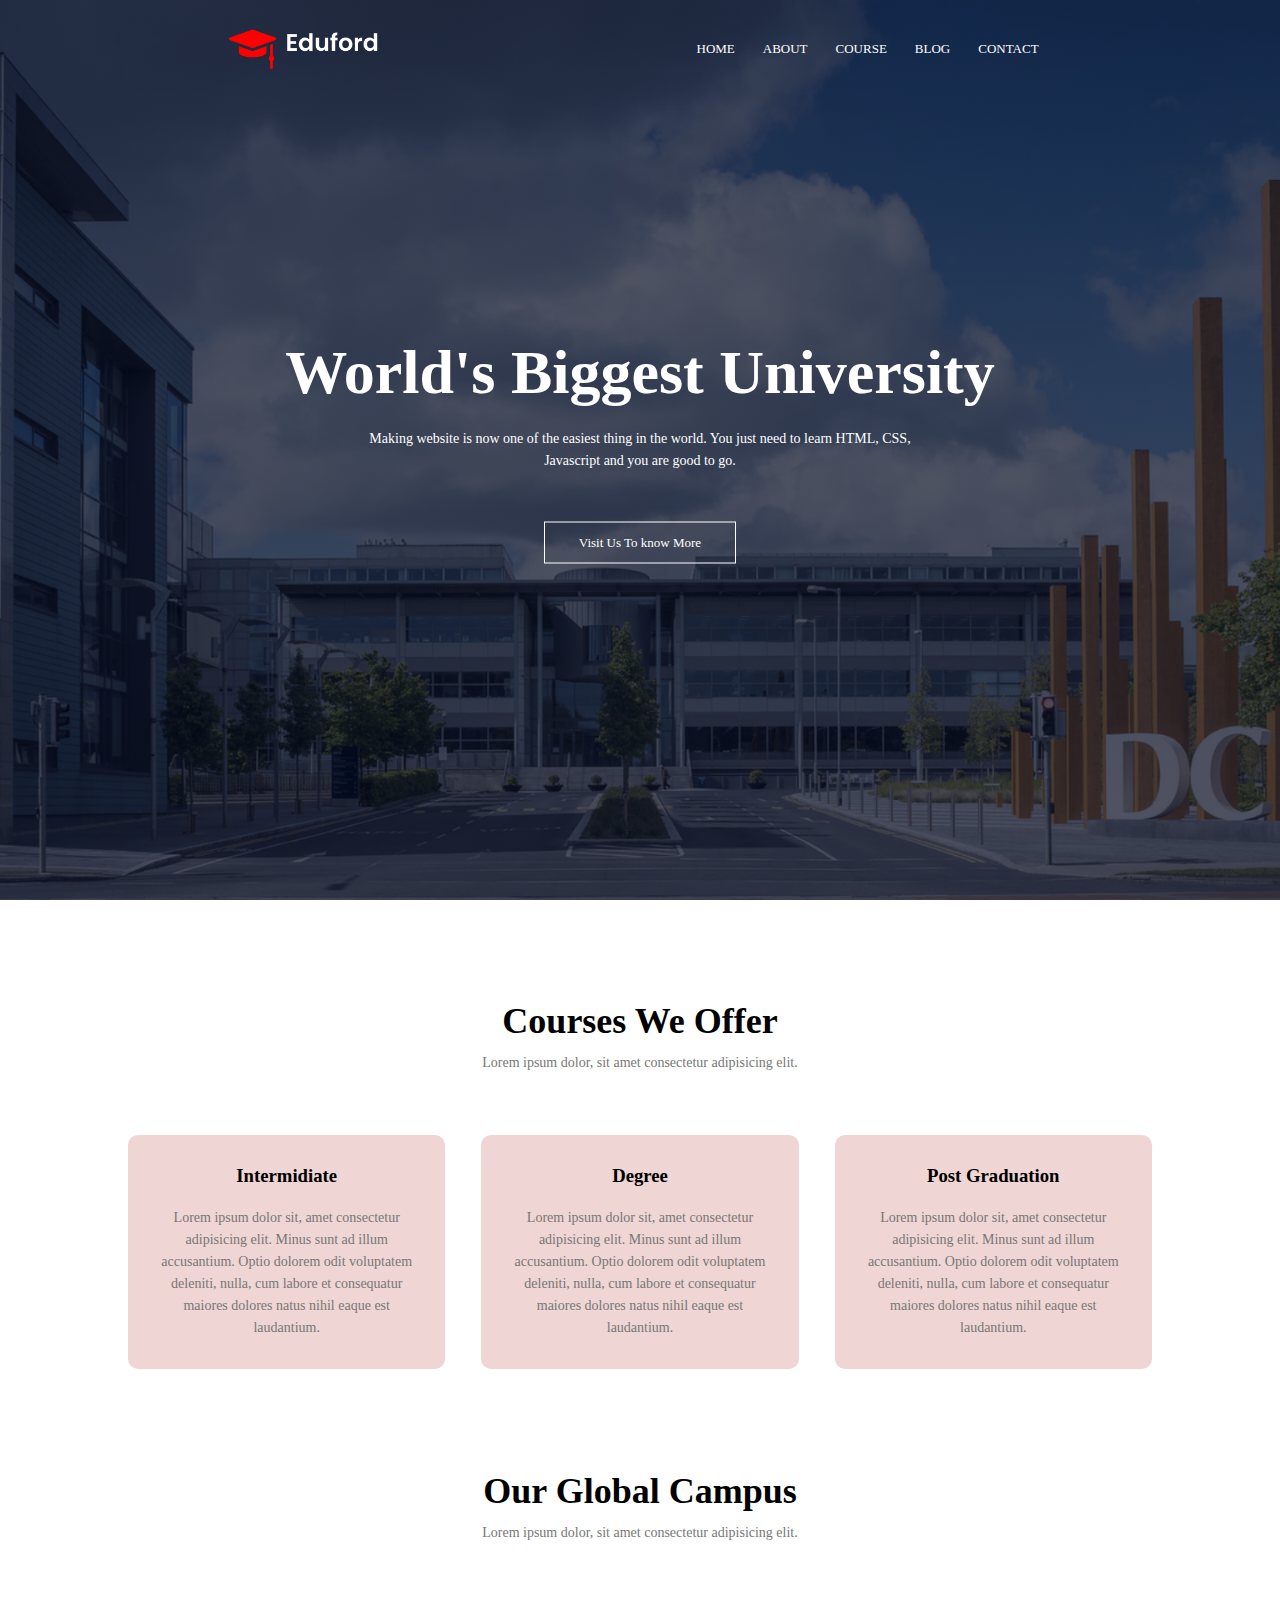
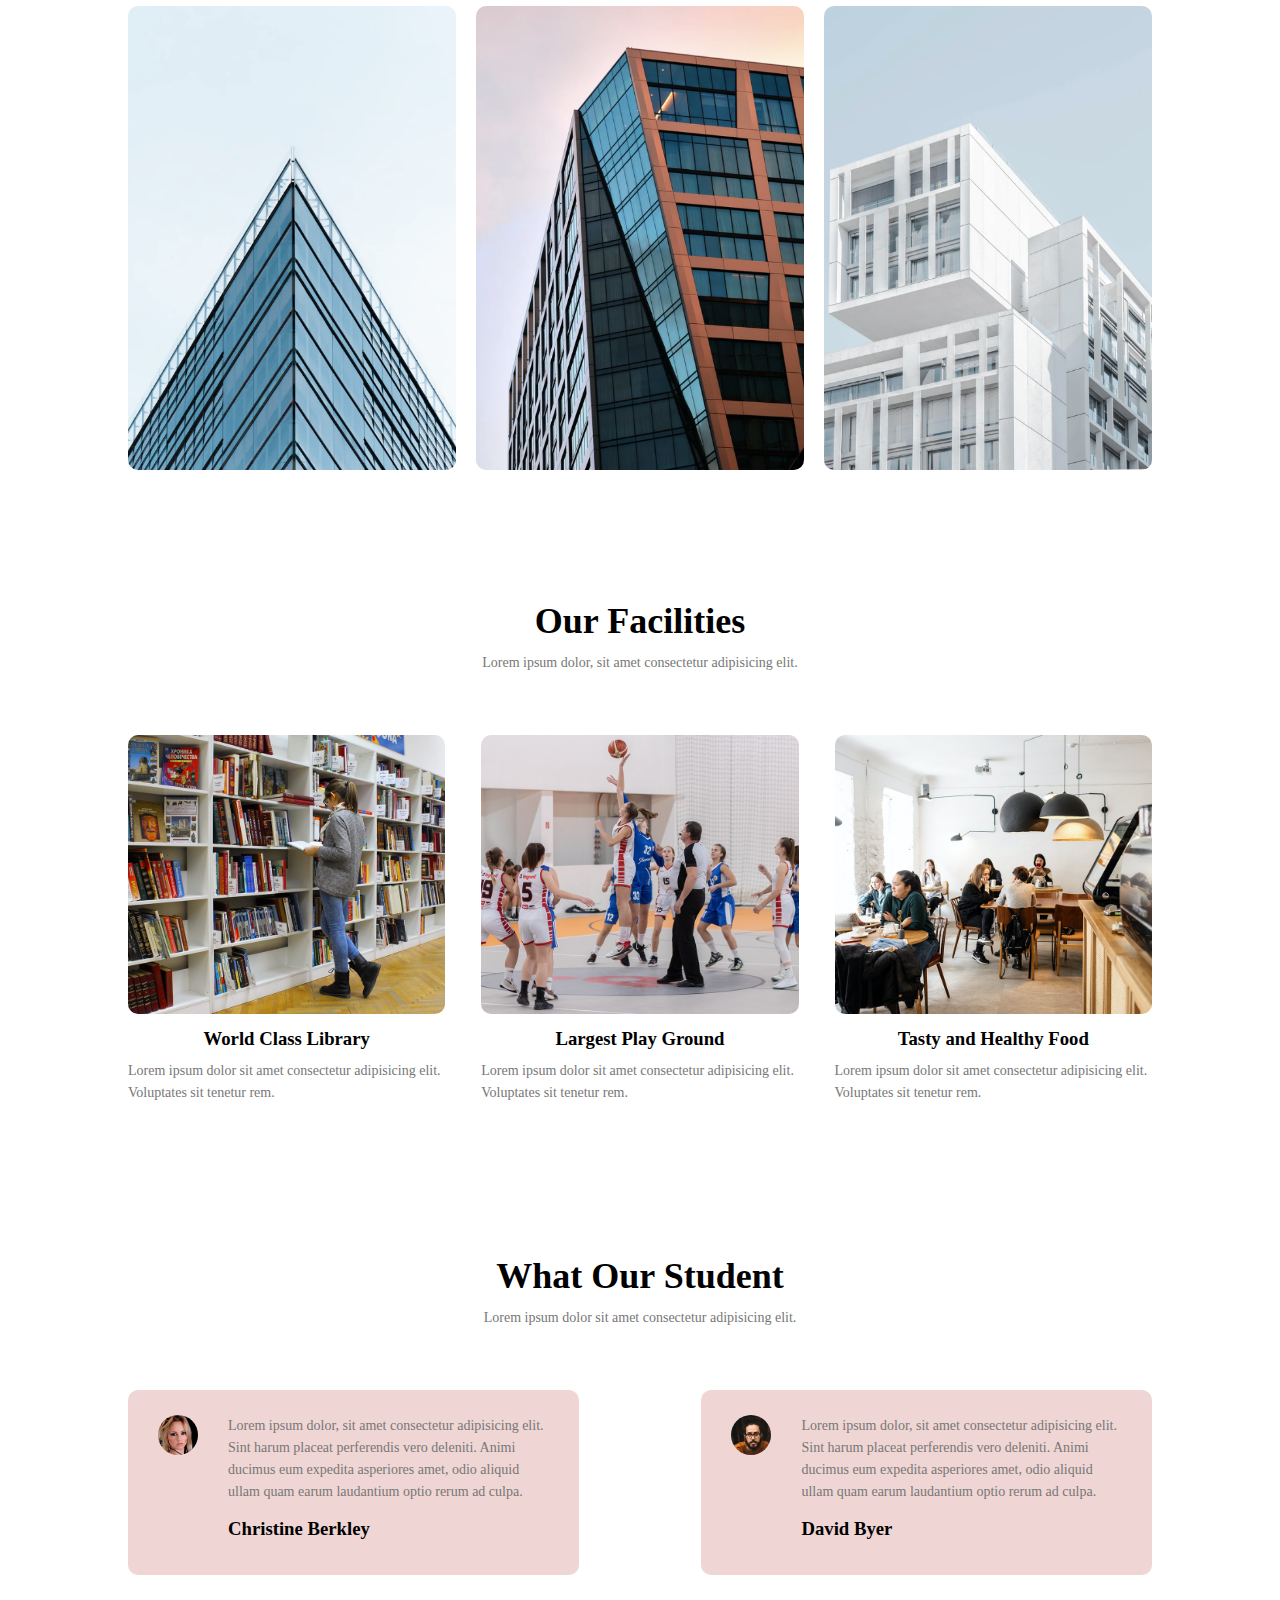
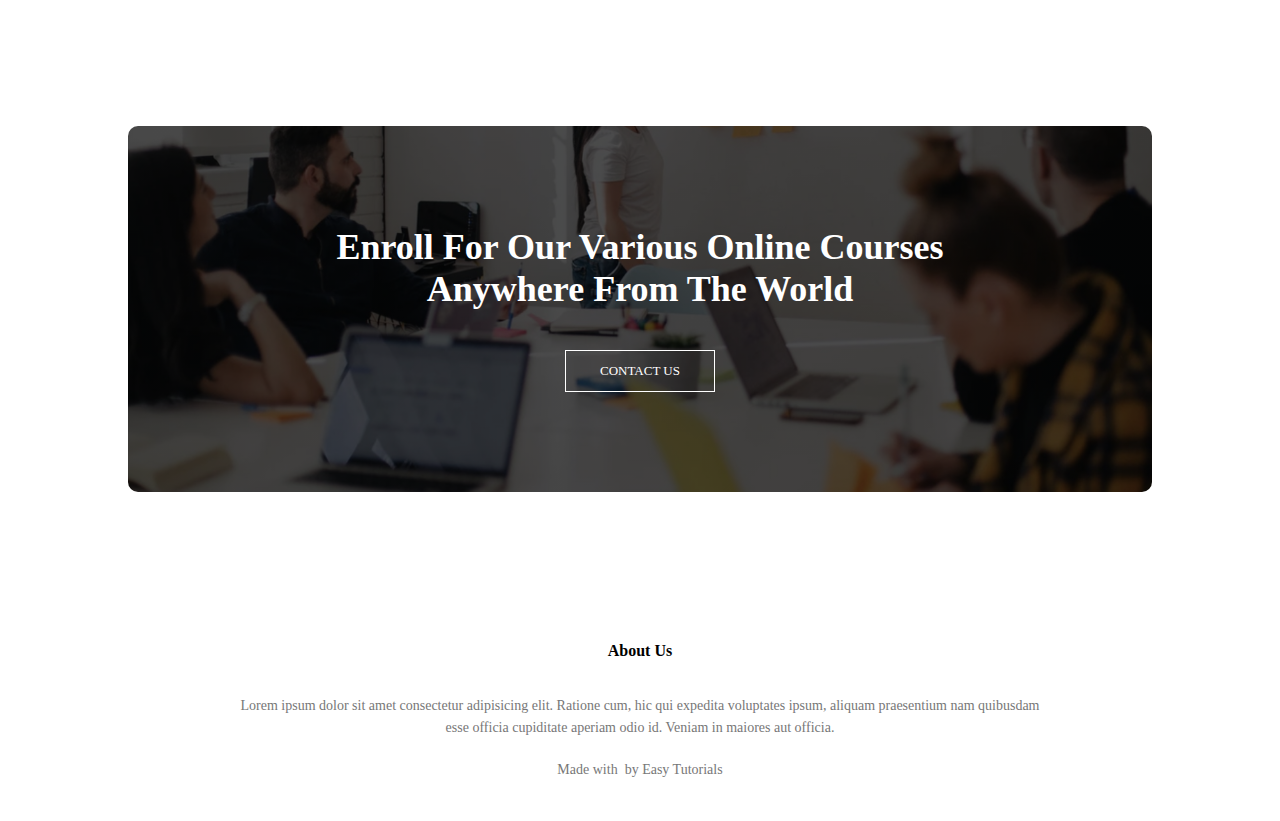
<file: index.html>
<!DOCTYPE html>
<html>
  <head>
    <title>edura</title>
    <meta name="viewport" content="width=device-width, initial-scale=1.0" />
    <link rel="stylesheet" type="text/css" href="./index.css" />
    <link
      rel="stylesheet"
      href="https://cdnjs.cloudflare.com/ajax/libs/font-awesome/6.4.2/css/all.min.css"
      integrity="sha512-z3gLpd7yknf1YoNbCzqRKc4qyor8gaKU1qmn+CShxbuBusANI9QpRohGBreCFkKxLhei6S9CQXFEbbKuqLg0DA=="
      crossorigin="anonymous"
      referrerpolicy="no-referrer"
    />
  </head>
  <body>
    <section class="header">
      <nav>
        <a href="index.html"><img src="./images/logo.png" /></a>
        <div class="nav-links" id="navLinks">
          <i class="fa fa-times" onclick="hideMenu()"></i>
          <ul>
            <li><a href="./index.html">HOME</a></li>
            <li><a href="./about.html">ABOUT</a></li>
            <li><a href="./course.html">COURSE</a></li>
            <li><a href="./blog.html">BLOG</a></li>
            <li><a href="./contact.html">CONTACT</a></li>
          </ul>
          <i class="fa fa-bars" onclick="showMenu()"></i>
        </div>
      </nav>
      <div class="text-box">
        <h1>World's Biggest University</h1>
        <p>
          Making website is now one of the easiest thing in the world. You just
          need to learn HTML, CSS,<br />
          Javascript and you are good to go.
        </p>
        <a href="" class="hero-btn">Visit Us To know More</a>
      </div>
    </section>
    <section class="course">
      <h1>Courses We Offer</h1>
      <p>Lorem ipsum dolor, sit amet consectetur adipisicing elit.</p>
      <div class="row">
        <div class="course-col">
          <h3>Intermidiate</h3>
          <p>
            Lorem ipsum dolor sit, amet consectetur adipisicing elit. Minus sunt
            ad illum accusantium. Optio dolorem odit voluptatem deleniti, nulla,
            cum labore et consequatur maiores dolores natus nihil eaque est
            laudantium.
          </p>
        </div>
        <div class="course-col">
          <h3>Degree</h3>
          <p>
            Lorem ipsum dolor sit, amet consectetur adipisicing elit. Minus sunt
            ad illum accusantium. Optio dolorem odit voluptatem deleniti, nulla,
            cum labore et consequatur maiores dolores natus nihil eaque est
            laudantium.
          </p>
        </div>
        <div class="course-col">
          <h3>Post Graduation</h3>
          <p>
            Lorem ipsum dolor sit, amet consectetur adipisicing elit. Minus sunt
            ad illum accusantium. Optio dolorem odit voluptatem deleniti, nulla,
            cum labore et consequatur maiores dolores natus nihil eaque est
            laudantium.
          </p>
        </div>
      </div>
    </section>
    <section class="campus">
      <h1>Our Global Campus</h1>
      <p>Lorem ipsum dolor, sit amet consectetur adipisicing elit.</p>
      <div class="row">
        <div class="campus-col">
          <img src="./images/london.png" />
          <div class="layer">
            <h3>LONDON</h3>
          </div>
        </div>
        <div class="campus-col">
          <img src="./images/newyork.png" />
          <div class="layer">
            <h3>NEW YORK</h3>
          </div>
        </div>
        <div class="campus-col">
          <img src="./images/washington.png" />
          <div class="layer">
            <h3>WASHINGTON</h3>
          </div>
        </div>
      </div>
    </section>
    <section class="facilities">
      <h1>Our Facilities</h1>
      <p>Lorem ipsum dolor, sit amet consectetur adipisicing elit.</p>
      <div class="row">
        <div class="facilities-col">
          <img src="./images/library.png " />
          <h3>World Class Library</h3>
          <p>
            Lorem ipsum dolor sit amet consectetur adipisicing elit. Voluptates
            sit tenetur rem.
          </p>
        </div>
        <div class="facilities-col">
          <img src="./images/basketball.png " />
          <h3>Largest Play Ground</h3>
          <p>
            Lorem ipsum dolor sit amet consectetur adipisicing elit. Voluptates
            sit tenetur rem.
          </p>
        </div>
        <div class="facilities-col">
          <img src="./images/cafeteria.png " />
          <h3>Tasty and Healthy Food</h3>
          <p>
            Lorem ipsum dolor sit amet consectetur adipisicing elit. Voluptates
            sit tenetur rem.
          </p>
        </div>
      </div>
    </section>
    <section class="testimonials">
      <h1>What Our Student</h1>
      <p>Lorem ipsum dolor sit amet consectetur adipisicing elit.</p>
      <div class="row">
        <div class="testimonial-col">
          <img src="./images/user1.jpg" />
          <div>
            <p>
              Lorem ipsum dolor, sit amet consectetur adipisicing elit. Sint
              harum placeat perferendis vero deleniti. Animi ducimus eum
              expedita asperiores amet, odio aliquid ullam quam earum laudantium
              optio rerum ad culpa.
            </p>
            <h3>Christine Berkley</h3>
            <i class="fa fa-star"></i>
            <i class="fa fa-star"></i>
            <i class="fa fa-star"></i>
            <i class="fa fa-star"></i>
            <i class="fa fa-star-half-o"></i>
          </div>
        </div>
        <div class="testimonial-col">
          <img src="./images/user2.jpg" />
          <div>
            <p>
              Lorem ipsum dolor, sit amet consectetur adipisicing elit. Sint
              harum placeat perferendis vero deleniti. Animi ducimus eum
              expedita asperiores amet, odio aliquid ullam quam earum laudantium
              optio rerum ad culpa.
            </p>
            <h3>David Byer</h3>
            <i class="fa fa-star"></i>
            <i class="fa fa-star"></i>
            <i class="fa fa-star"></i>
            <i class="fa fa-star"></i>
            <i class="fa fa-star-half-o"></i>
          </div>
        </div>
      </div>
    </section>
    <section class="cta">
      <h1>
        Enroll For Our Various Online Courses <br />
        Anywhere From The World
      </h1>
      <a href="" class="hero-btn">CONTACT US</a>
    </section>
    <section class="footer">
      <h4>About Us</h4>
      <p>
        Lorem ipsum dolor sit amet consectetur adipisicing elit. Ratione cum,
        hic qui expedita voluptates ipsum, aliquam praesentium nam quibusdam
        <br />
        esse officia cupiditate aperiam odio id. Veniam in maiores aut officia.
      </p>
      <div class="icons">
        <i class="fa-brands fa-facebook"></i>
        <i class="fa-brands fa-square-twitter"></i>
        <i class="fa-brands fa-square-instagram"></i>
        <i class="fa-brands fa-linkedin"></i>
      </div>
      <p>
        Made with <i class="fa-regular fa-heart"></i> &nbsp;by Easy Tutorials
      </p>
    </section>
    <!-- Toggle menu -->
    <script>
      var navLinks = document.getElementById("navLinks");
      function showMenu() {
        navLinks.style.right = "0";
      }
      function hideMenu() {
        navLinks.style.right = "-200px";
      }
    </script>
  </body>
</html>
</file>
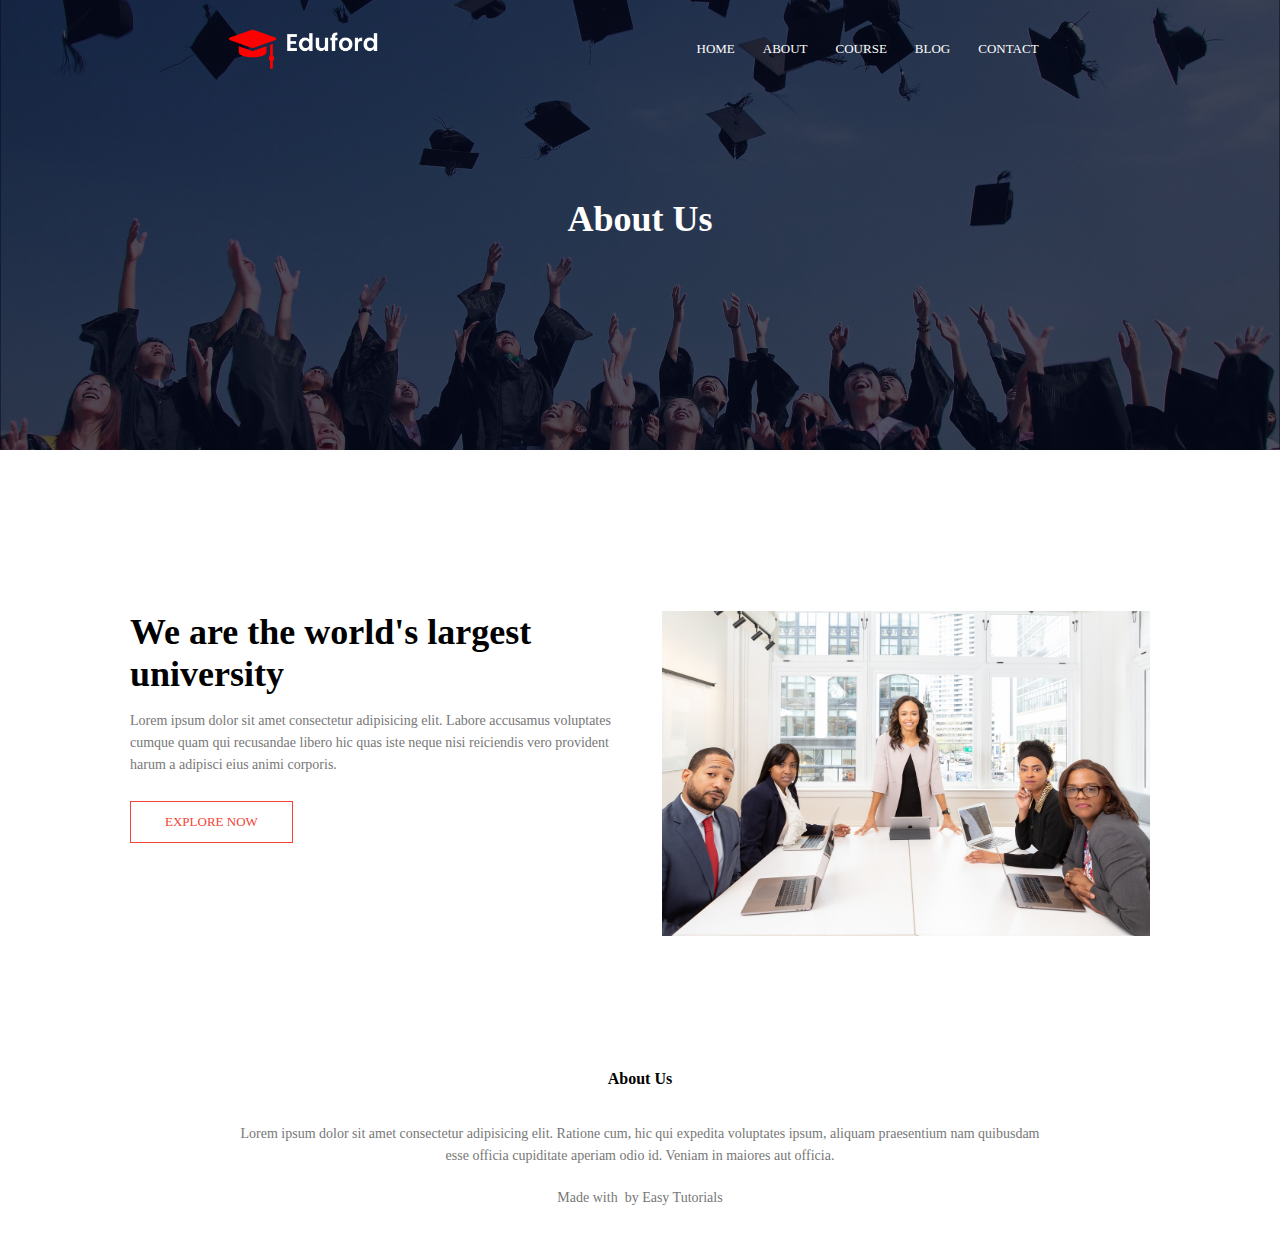
<file: about.html>
<!DOCTYPE html>
<html>
  <head>
    <title>edura</title>
    <meta name="viewport" content="width=device-width, initial-scale=1.0" />
    <link rel="stylesheet" type="text/css" href="./index.css" />
    <link
      rel="stylesheet"
      href="https://cdnjs.cloudflare.com/ajax/libs/font-awesome/6.4.2/css/all.min.css"
      integrity="sha512-z3gLpd7yknf1YoNbCzqRKc4qyor8gaKU1qmn+CShxbuBusANI9QpRohGBreCFkKxLhei6S9CQXFEbbKuqLg0DA=="
      crossorigin="anonymous"
      referrerpolicy="no-referrer"
    />
  </head>
  <body>
    <section class="sub-header">
      <nav>
        <a href="index.html"><img src="./images/logo.png" /></a>
        <div class="nav-links" id="navLinks">
          <i class="fa fa-times" onclick="hideMenu()"></i>
          <ul>
            <li><a href="./index.html">HOME</a></li>
            <li><a href="./about.html">ABOUT</a></li>
            <li><a href="./course.html">COURSE</a></li>
            <li><a href="./blog.html">BLOG</a></li>
            <li><a href="./contact.html">CONTACT</a></li>
          </ul>
        </div>
        <i class="fa fa-bars" onclick="showMenu()"></i>
      </nav>
      <h1>About Us</h1>
    </section>
    <!-- About Us Content -->
    <section class="about-us">
      <div class="row">
        <div class="about-col">
          <h1>We are the world's largest university</h1>
          <p>
            Lorem ipsum dolor sit amet consectetur adipisicing elit. Labore
            accusamus voluptates cumque quam qui recusandae libero hic quas iste
            neque nisi reiciendis vero provident harum a adipisci eius animi
            corporis.
          </p>
          <a href="" class="hero-btn red-btn">EXPLORE NOW</a>
        </div>
        <div class="about-col">
          <img src="./images/about.jpg" alt="" />
        </div>
      </div>
    </section>
    <section class="footer">
      <h4>About Us</h4>
      <p>
        Lorem ipsum dolor sit amet consectetur adipisicing elit. Ratione cum,
        hic qui expedita voluptates ipsum, aliquam praesentium nam quibusdam
        <br />
        esse officia cupiditate aperiam odio id. Veniam in maiores aut officia.
      </p>
      <div class="icons">
        <i class="fa-brands fa-facebook"></i>
        <i class="fa-brands fa-square-twitter"></i>
        <i class="fa-brands fa-square-instagram"></i>
        <i class="fa-brands fa-linkedin"></i>
      </div>
      <p>
        Made with <i class="fa-regular fa-heart"></i> &nbsp;by Easy Tutorials
      </p>
    </section>
    <!-- Toggle menu -->
    <script>
      var navLinks = document.getElementById("navLinks");
      function showMenu() {
        navLinks.style.right = "0";
      }
      function hideMenu() {
        navLinks.style.right = "-200px";
      }
    </script>
  </body>
</html>
</file>
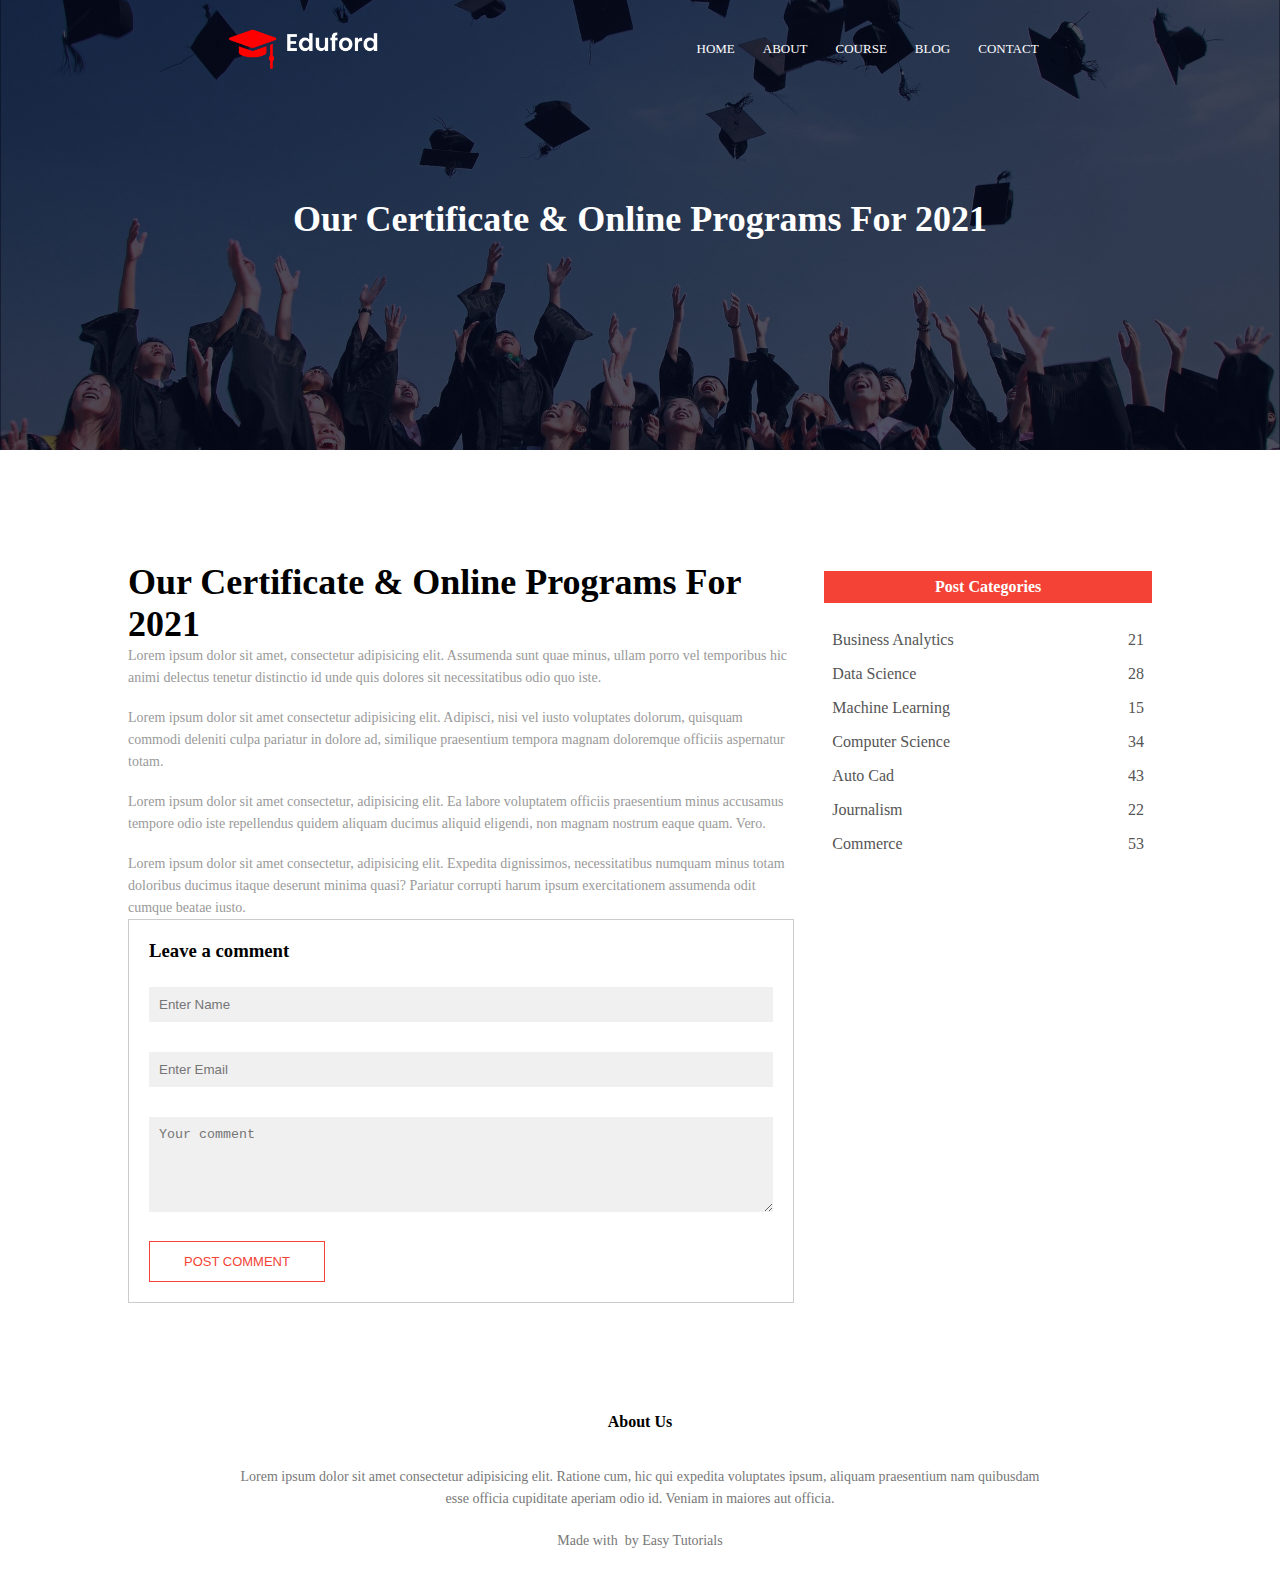
<file: blog.html>
<!DOCTYPE html>
<html>
  <head>
    <title>edura</title>
    <meta name="viewport" content="width=device-width, initial-scale=1.0" />
    <link rel="stylesheet" type="text/css" href="./index.css" />
    <link
      rel="stylesheet"
      href="https://cdnjs.cloudflare.com/ajax/libs/font-awesome/6.4.2/css/all.min.css"
      integrity="sha512-z3gLpd7yknf1YoNbCzqRKc4qyor8gaKU1qmn+CShxbuBusANI9QpRohGBreCFkKxLhei6S9CQXFEbbKuqLg0DA=="
      crossorigin="anonymous"
      referrerpolicy="no-referrer"
    />
  </head>
  <body>
    <section class="sub-header">
      <nav>
        <a href="index.html"><img src="./images/logo.png" /></a>
        <div class="nav-links" id="navLinks">
          <i class="fa fa-times" onclick="hideMenu()"></i>
          <ul>
            <li><a href="./index.html">HOME</a></li>
            <li><a href="./about.html">ABOUT</a></li>
            <li><a href="./course.html">COURSE</a></li>
            <li><a href="./blog.html">BLOG</a></li>
            <li><a href="./contact.html">CONTACT</a></li>
          </ul>
        </div>
        <i class="fa fa-bars" onclick="showMenu()"></i>
      </nav>
      <h1>Our Certificate & Online Programs For 2021</h1>
    </section>
    <section class="blog-content">
      <div class="row">
        <div class="blog-left">
          <a href="./images/certificate.jpg"></a>
          <h1>Our Certificate & Online Programs For 2021</h1>
          <p>
            Lorem ipsum dolor sit amet, consectetur adipisicing elit. Assumenda
            sunt quae minus, ullam porro vel temporibus hic animi delectus
            tenetur distinctio id unde quis dolores sit necessitatibus odio quo
            iste.
          </p>
          <br />
          <p>
            Lorem ipsum dolor sit amet consectetur adipisicing elit. Adipisci,
            nisi vel iusto voluptates dolorum, quisquam commodi deleniti culpa
            pariatur in dolore ad, similique praesentium tempora magnam
            doloremque officiis aspernatur totam.
          </p>
          <br />
          <p>
            Lorem ipsum dolor sit amet consectetur, adipisicing elit. Ea labore
            voluptatem officiis praesentium minus accusamus tempore odio iste
            repellendus quidem aliquam ducimus aliquid eligendi, non magnam
            nostrum eaque quam. Vero.
          </p>
          <br />
          <p>
            Lorem ipsum dolor sit amet consectetur, adipisicing elit. Expedita
            dignissimos, necessitatibus numquam minus totam doloribus ducimus
            itaque deserunt minima quasi? Pariatur corrupti harum ipsum
            exercitationem assumenda odit cumque beatae iusto.
          </p>
          <div class="comment-box">
            <h3>Leave a comment</h3>
            <form class="comment-form">
              <input type="text" placeholder="Enter Name" />
              <input type="email" placeholder="Enter Email" />
              <textarea rows="5" placeholder="Your comment"></textarea>
              <button type="submit" class="hero-btn red-btn">
                POST COMMENT
              </button>
            </form>
          </div>
        </div>
        <div class="blog-right">
          <h3>Post Categories</h3>
          <div>
            <span>Business Analytics</span>
            <span>21</span>
          </div>
          <div>
            <span>Data Science</span>
            <span>28</span>
          </div>
          <div>
            <span>Machine Learning</span>
            <span>15</span>
          </div>
          <div>
            <span>Computer Science</span>
            <span>34</span>
          </div>
          <div>
            <span>Auto Cad</span>
            <span>43</span>
          </div>
          <div>
            <span>Journalism</span>
            <span>22</span>
          </div>
          <div>
            <span>Commerce</span>
            <span>53</span>
          </div>
        </div>
      </div>
    </section>
    <section class="footer">
      <h4>About Us</h4>
      <p>
        Lorem ipsum dolor sit amet consectetur adipisicing elit. Ratione cum,
        hic qui expedita voluptates ipsum, aliquam praesentium nam quibusdam
        <br />
        esse officia cupiditate aperiam odio id. Veniam in maiores aut officia.
      </p>
      <div class="icons">
        <i class="fa-brands fa-facebook"></i>
        <i class="fa-brands fa-square-twitter"></i>
        <i class="fa-brands fa-square-instagram"></i>
        <i class="fa-brands fa-linkedin"></i>
      </div>
      <p>
        Made with <i class="fa-regular fa-heart"></i> &nbsp;by Easy Tutorials
      </p>
    </section>
    <!-- Toggle menu -->
    <script>
      var navLinks = document.getElementById("navLinks");
      function showMenu() {
        navLinks.style.right = "0";
      }
      function hideMenu() {
        navLinks.style.right = "-200px";
      }
    </script>
  </body>
</html>
</file>
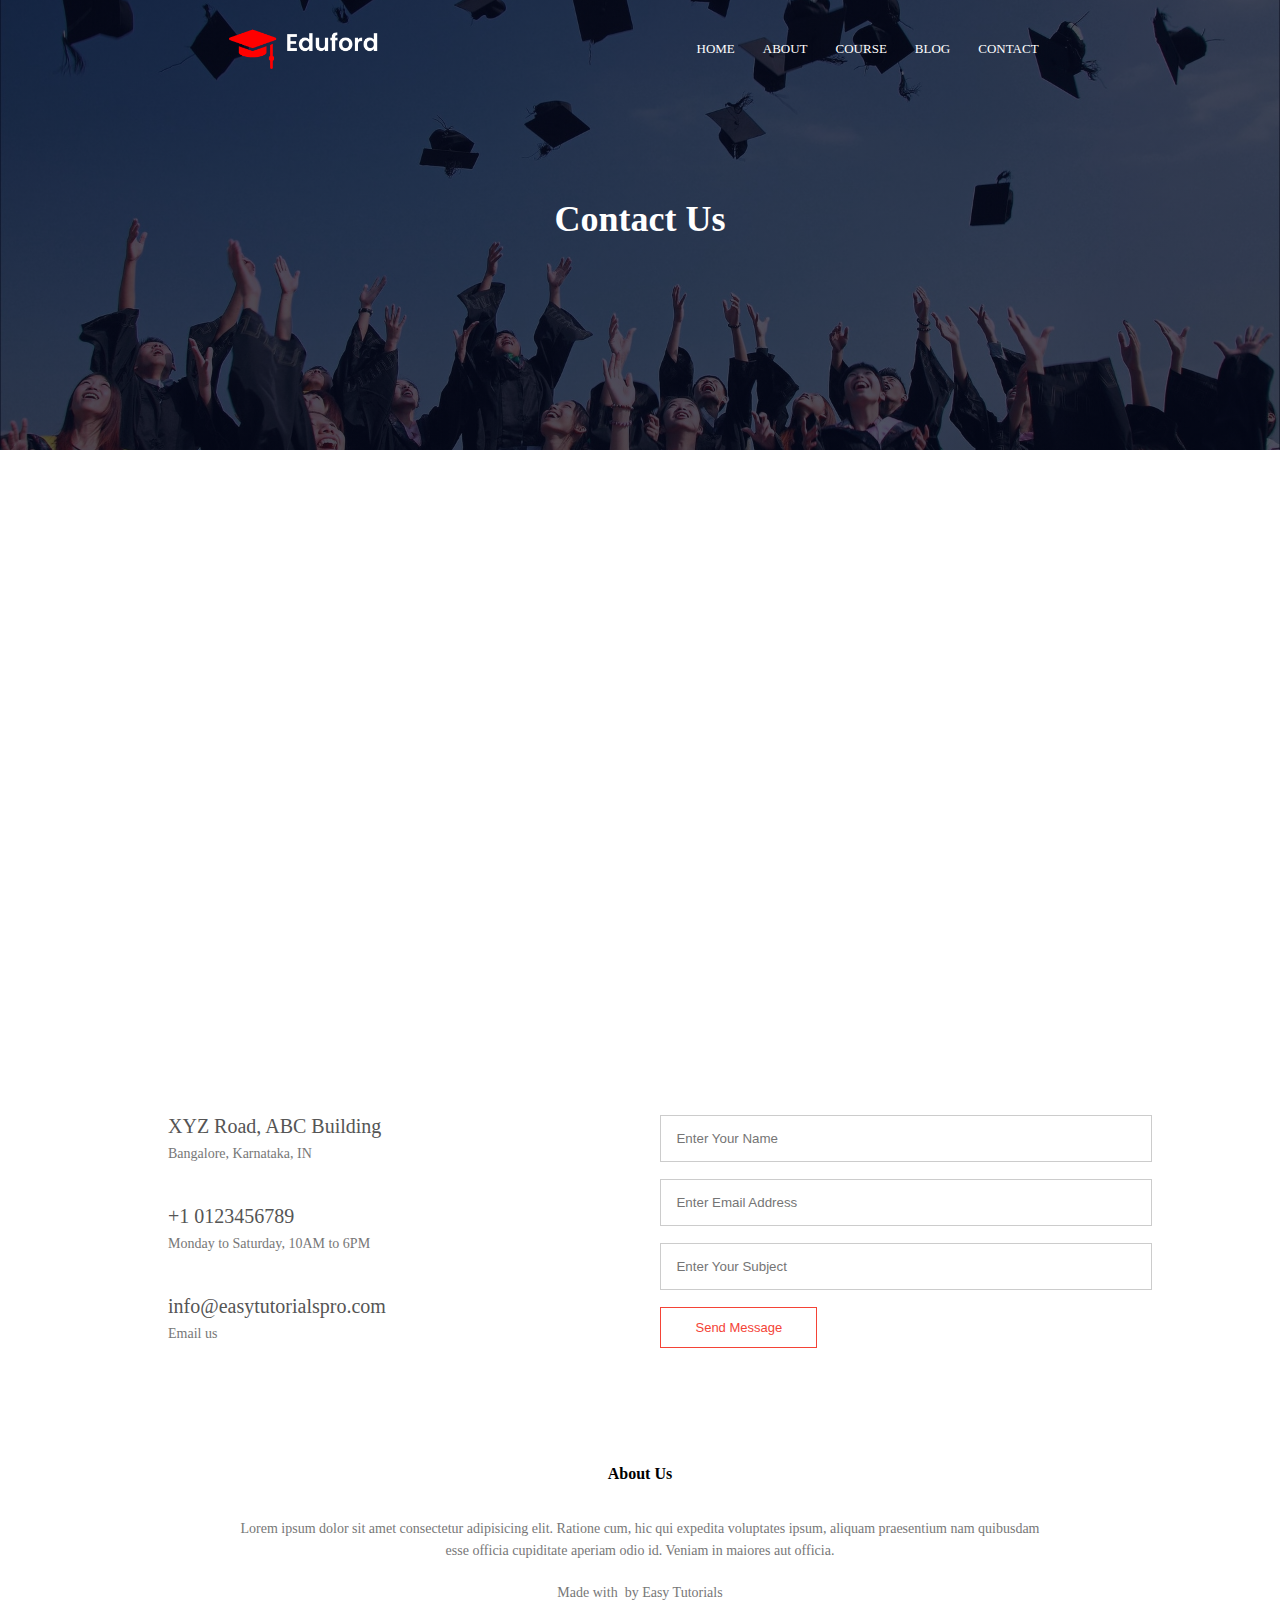
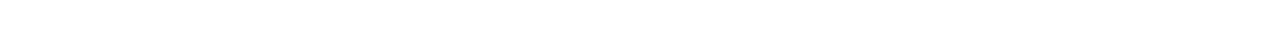
<file: contact.html>
<!DOCTYPE html>
<html>
  <head>
    <title>edura</title>
    <meta name="viewport" content="width=device-width, initial-scale=1.0" />
    <link rel="stylesheet" type="text/css" href="./index.css" />
    <link
      rel="stylesheet"
      href="https://cdnjs.cloudflare.com/ajax/libs/font-awesome/6.4.2/css/all.min.css"
      integrity="sha512-z3gLpd7yknf1YoNbCzqRKc4qyor8gaKU1qmn+CShxbuBusANI9QpRohGBreCFkKxLhei6S9CQXFEbbKuqLg0DA=="
      crossorigin="anonymous"
      referrerpolicy="no-referrer"
    />
  </head>
  <body>
    <section class="sub-header">
      <nav>
        <a href="index.html"><img src="./images/logo.png" /></a>
        <div class="nav-links" id="navLinks">
          <i class="fa fa-times" onclick="hideMenu()"></i>
          <ul>
            <li><a href="./index.html">HOME</a></li>
            <li><a href="./about.html">ABOUT</a></li>
            <li><a href="./course.html">COURSE</a></li>
            <li><a href="./blog.html">BLOG</a></li>
            <li><a href="./contact.html">CONTACT</a></li>
          </ul>
        </div>
        <i class="fa fa-bars" onclick="showMenu()"></i>
      </nav>
      <h1>Contact Us</h1>
    </section>
    <!-- Contact -->
    <section class="location">
      <iframe
        src="https://www.google.com/maps/embed?pb=!1m18!1m12!1m3!1d497698.7749276431!2d77.30126873374574!3d12.954459532052189!2m3!1f0!2f0!3f0!3m2!1i1024!2i768!4f13.1!3m3!1m2!1s0x3bae1670c9b44e6d%3A0xf8dfc3e8517e4fe0!2sBengaluru%2C%20Karnataka!5e0!3m2!1sen!2sin!4v1692769287717!5m2!1sen!2sin"
        width="600"
        height="450"
        style="border: 0"
        allowfullscreen=""
        loading="lazy"
        referrerpolicy="no-referrer-when-downgrade"
      ></iframe>
    </section>
    <section class="contact-us">
      <div class="row">
        <div class="contact-col">
          <div>
            <i class="fa-solid fa-house"></i>
            <span>
              <h5>XYZ Road, ABC Building</h5>
              <p>Bangalore, Karnataka, IN</p>
            </span>
          </div>
          <div>
            <i class="fa-solid fa-phone"></i>
            <span>
              <h5>+1 0123456789</h5>
              <p>Monday to Saturday, 10AM to 6PM</p>
            </span>
          </div>
          <div>
            <i class="fa-regular fa-envelope"></i>
            <span>
              <h5>info@easytutorialspro.com</h5>
              <p>Email us</p>
            </span>
          </div>
        </div>
        <div class="contact-col">
          <form>
            <input type="text" placeholder="Enter Your Name">
            <input type="email" placeholder="Enter Email Address">
            <input type="text" placeholder="Enter Your Subject">
            <textare rows="8" placeholder="Message" required></textarea>
              <button type="submit" class="hero-btn red-btn">Send Message</button>
          </form>
        </div>
      </div>
    </section>
    <section class="footer">
      <h4>About Us</h4>
      <p>
        Lorem ipsum dolor sit amet consectetur adipisicing elit. Ratione cum,
        hic qui expedita voluptates ipsum, aliquam praesentium nam quibusdam
        <br />
        esse officia cupiditate aperiam odio id. Veniam in maiores aut officia.
      </p>
      <div class="icons">
        <i class="fa-brands fa-facebook"></i>
        <i class="fa-brands fa-square-twitter"></i>
        <i class="fa-brands fa-square-instagram"></i>
        <i class="fa-brands fa-linkedin"></i>
      </div>
      <p>
        Made with <i class="fa-regular fa-heart"></i> &nbsp;by Easy Tutorials
      </p>
    </section>
    <!-- Toggle menu -->
    <script>
      var navLinks = document.getElementById("navLinks");
      function showMenu() {
        navLinks.style.right = "0";
      }
      function hideMenu() {
        navLinks.style.right = "-200px";
      }
    </script>
  </body>
</html>
</file>
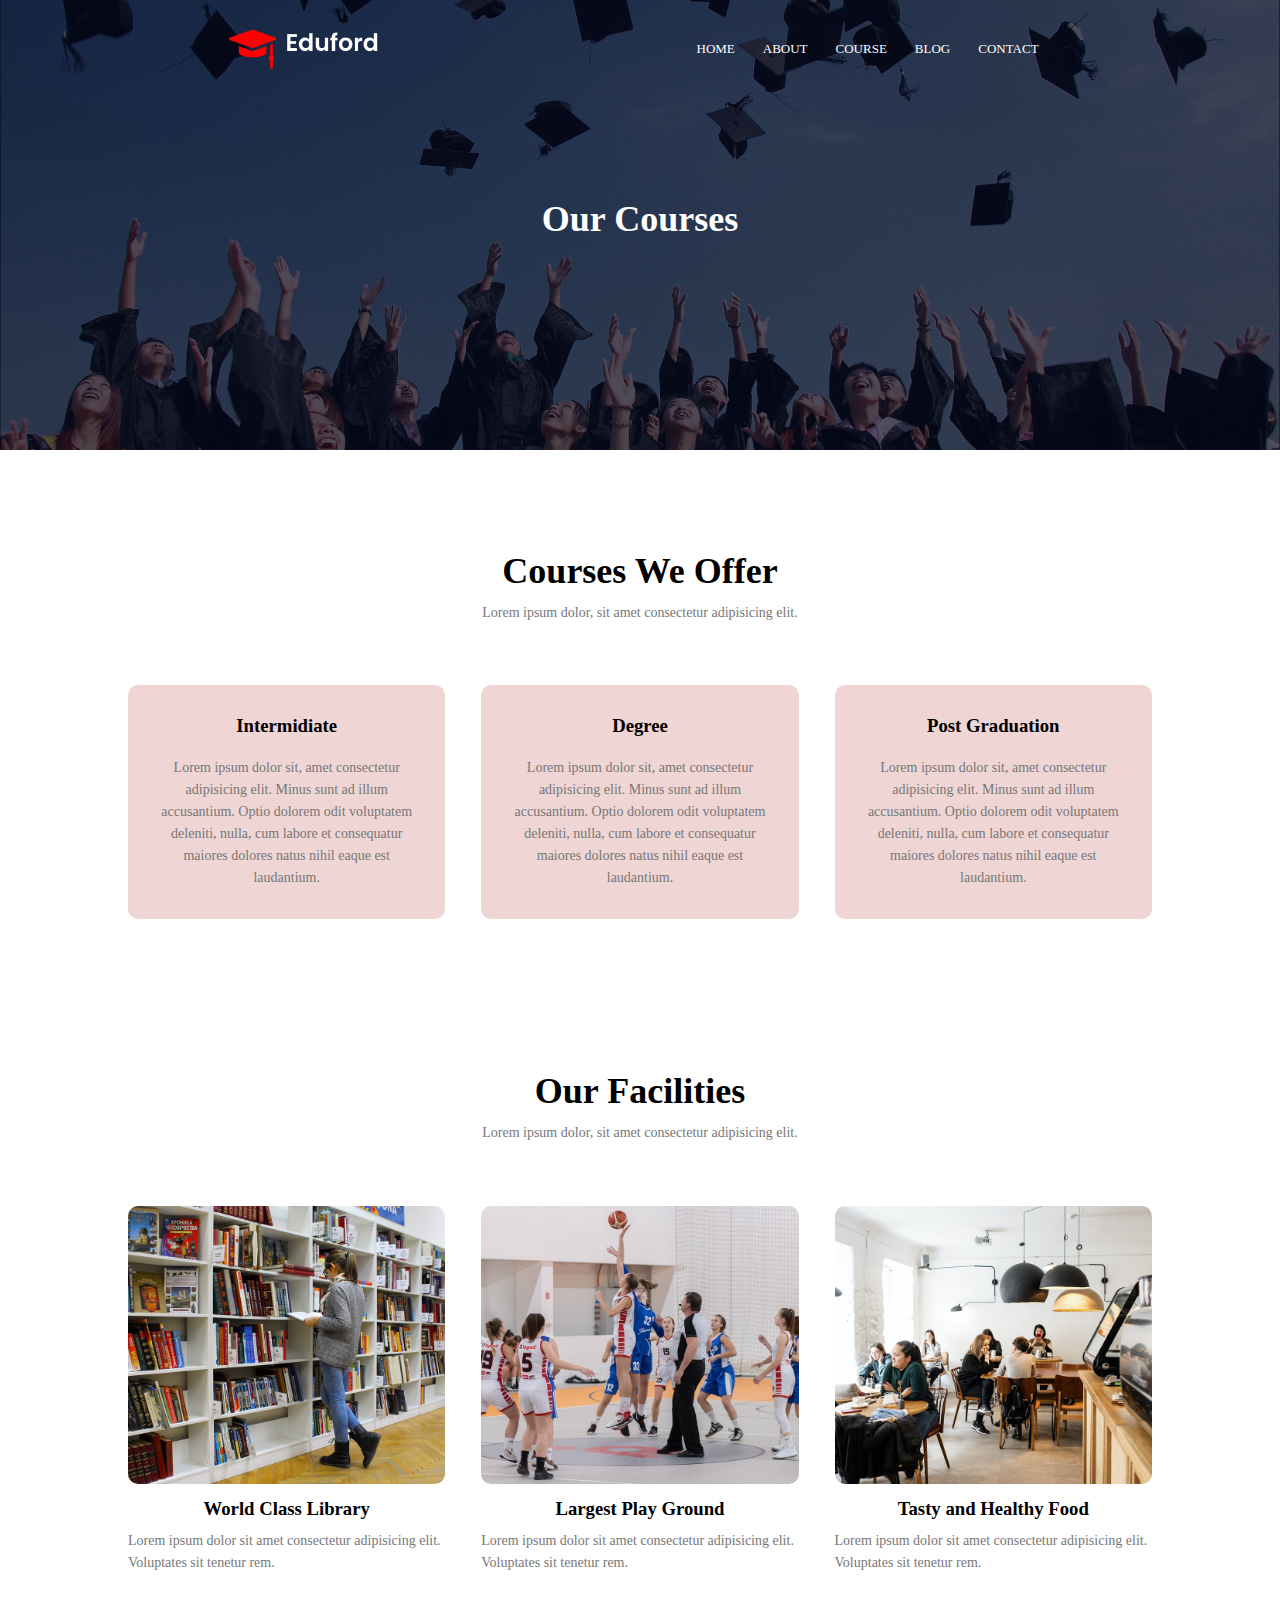
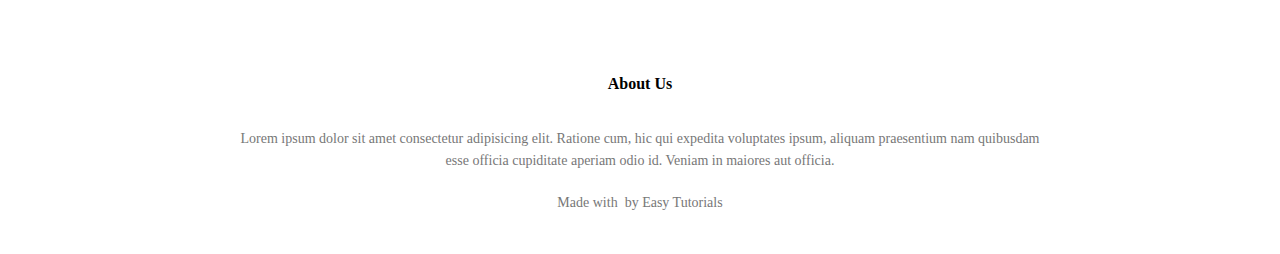
<file: course.html>
<!DOCTYPE html>
<html>
  <head>
    <title>edura</title>
    <meta name="viewport" content="width=device-width, initial-scale=1.0" />
    <link rel="stylesheet" type="text/css" href="./index.css" />
    <link
      rel="stylesheet"
      href="https://cdnjs.cloudflare.com/ajax/libs/font-awesome/6.4.2/css/all.min.css"
      integrity="sha512-z3gLpd7yknf1YoNbCzqRKc4qyor8gaKU1qmn+CShxbuBusANI9QpRohGBreCFkKxLhei6S9CQXFEbbKuqLg0DA=="
      crossorigin="anonymous"
      referrerpolicy="no-referrer"
    />
  </head>
  <body>
    <section class="sub-header">
      <nav>
        <a href="index.html"><img src="./images/logo.png" /></a>
        <div class="nav-links" id="navLinks">
          <i class="fa fa-times" onclick="hideMenu()"></i>
          <ul>
            <li><a href="./index.html">HOME</a></li>
            <li><a href="./about.html">ABOUT</a></li>
            <li><a href="./course.html">COURSE</a></li>
            <li><a href="./blog.html">BLOG</a></li>
            <li><a href="./contact.html">CONTACT</a></li>
          </ul>
        </div>
        <i class="fa fa-bars" onclick="showMenu()"></i>
      </nav>
      <h1>Our Courses</h1>
    </section>
    <section class="course">
      <h1>Courses We Offer</h1>
      <p>Lorem ipsum dolor, sit amet consectetur adipisicing elit.</p>
      <div class="row">
        <div class="course-col">
          <h3>Intermidiate</h3>
          <p>
            Lorem ipsum dolor sit, amet consectetur adipisicing elit. Minus sunt
            ad illum accusantium. Optio dolorem odit voluptatem deleniti, nulla,
            cum labore et consequatur maiores dolores natus nihil eaque est
            laudantium.
          </p>
        </div>
        <div class="course-col">
          <h3>Degree</h3>
          <p>
            Lorem ipsum dolor sit, amet consectetur adipisicing elit. Minus sunt
            ad illum accusantium. Optio dolorem odit voluptatem deleniti, nulla,
            cum labore et consequatur maiores dolores natus nihil eaque est
            laudantium.
          </p>
        </div>
        <div class="course-col">
          <h3>Post Graduation</h3>
          <p>
            Lorem ipsum dolor sit, amet consectetur adipisicing elit. Minus sunt
            ad illum accusantium. Optio dolorem odit voluptatem deleniti, nulla,
            cum labore et consequatur maiores dolores natus nihil eaque est
            laudantium.
          </p>
        </div>
      </div>
    </section>
    <section class="facilities">
      <h1>Our Facilities</h1>
      <p>Lorem ipsum dolor, sit amet consectetur adipisicing elit.</p>
      <div class="row">
        <div class="facilities-col">
          <img src="./images/library.png " />
          <h3>World Class Library</h3>
          <p>
            Lorem ipsum dolor sit amet consectetur adipisicing elit. Voluptates
            sit tenetur rem.
          </p>
        </div>
        <div class="facilities-col">
          <img src="./images/basketball.png " />
          <h3>Largest Play Ground</h3>
          <p>
            Lorem ipsum dolor sit amet consectetur adipisicing elit. Voluptates
            sit tenetur rem.
          </p>
        </div>
        <div class="facilities-col">
          <img src="./images/cafeteria.png " />
          <h3>Tasty and Healthy Food</h3>
          <p>
            Lorem ipsum dolor sit amet consectetur adipisicing elit. Voluptates
            sit tenetur rem.
          </p>
        </div>
      </div>
    </section>
    <section class="footer">
      <h4>About Us</h4>
      <p>
        Lorem ipsum dolor sit amet consectetur adipisicing elit. Ratione cum,
        hic qui expedita voluptates ipsum, aliquam praesentium nam quibusdam
        <br />
        esse officia cupiditate aperiam odio id. Veniam in maiores aut officia.
      </p>
      <div class="icons">
        <i class="fa-brands fa-facebook"></i>
        <i class="fa-brands fa-square-twitter"></i>
        <i class="fa-brands fa-square-instagram"></i>
        <i class="fa-brands fa-linkedin"></i>
      </div>
      <p>
        Made with <i class="fa-regular fa-heart"></i> &nbsp;by Easy Tutorials
      </p>
    </section>
    <!-- Toggle menu -->
    <script>
      var navLinks = document.getElementById("navLinks");
      function showMenu() {
        navLinks.style.right = "0";
      }
      function hideMenu() {
        navLinks.style.right = "-200px";
      }
    </script>
  </body>
</html>
</file>
<file: index.css>
@import url("https://fonts.googleapis.com/css2?family=Poppins:wght@700&display=swap");
* {
  margin: 0;
  padding: 0;
  box-sizing: border-box;
}
.header {
  min-height: 100vh;
  width: 100%;
  background-image: linear-gradient(rgba(4, 9, 30, 0.7), rgba(4, 9, 30, 0.7)),
    url(./images/banner.png);
  background-position: center;
  background-size: cover;
  position: relative;
}
nav {
  display: flex;
  padding: 2% 6%;
  justify-content: space-around;
  align-items: center;
}
nav img {
  width: 150px;
}
.nav-links {
  text-align: center;
}
.nav-links ul li {
  list-style: none;
  display: inline-block;
  padding: 8px 12px;
  position: relative;
}
.nav-links ul li a {
  color: #fff;
  text-decoration: none;
  font-size: 13px;
}
.nav-links ul li::after {
  content: "";
  width: 0%;
  height: 2px;
  background: #f44336;
  display: block;
  margin: auto;
  transition: 0.5s;
}
.nav-links ul li:hover::after {
  width: 100%;
}
.text-box {
  width: 90%;
  color: #fff;
  position: absolute;
  top: 50%;
  left: 50%;
  transform: translate(-50%, -50%);
  text-align: center;
}
.text-box h1 {
  font-size: 62px;
}
.text-box p {
  margin: 10px 0 40px;
  font-size: 14px;
  color: #fff;
}
.hero-btn {
  display: inline-block;
  text-decoration: none;
  color: #fff;
  border: 1px solid #fff;
  padding: 12px 34px;
  font-size: 13px;
  background: transparent;
  position: relative;
  cursor: pointer;
}
.hero-btn:hover {
  border: 1px solid #f44336;
  background: #f44336;
  transition: 1s;
}
nav .fa {
  display: none;
}

/* ----- courses ------*/
.course {
  width: 80%;
  margin: auto;
  text-align: center;
  padding-top: 100px;
}
h1 {
  font-size: 36px;
  font-weight: 600;
}
p {
  color: #777;
  font-size: 14px;
  font-weight: 300;
  line-height: 22px;
  padding: 10px;
}
.row {
  margin-top: 5%;
  display: flex;
  justify-content: space-between;
}
.course-col {
  flex-basis: 31%;
  background: #efd5d3;
  border-radius: 10px;
  margin-bottom: 5%;
  padding: 20px 12px;
  box-sizing: border-box;
  transition: 0.5s;
}
h3 {
  text-align: center;
  font-weight: 600;
  margin: 10px 0;
}
.course-col:hover {
  box-shadow: 0 0 20px 0px rgba(0, 0, 0, 0.2);
}
.campus {
  width: 80%;
  margin: auto;
  text-align: center;
  padding-top: 50px;
}
.campus-col {
  flex-basis: 32%;
  border-radius: 10px;
  margin-bottom: 30px;
  position: relative;
  overflow: hidden;
}
.campus-col img {
  width: 100%;
  display: block;
}
.layer {
  background: transparent;
  height: 100%;
  width: 100%;
  position: absolute;
  top: 0;
  left: 0;
}
.layer:hover {
  background: rgba(226, 0, 0, 0.7);
}
.layer h3 {
  width: 100%;
  font-weight: 500;
  color: #fff;
  font-size: 26px;
  bottom: 0;
  left: 50%;
  transform: translate(-50%);
  position: absolute;
  opacity: 0;
  transition: 0.5s;
}
.layer:hover h3 {
  bottom: 49%;
  opacity: 1;
}
.facilities {
  width: 80%;
  margin: auto;
  text-align: center;
  padding-top: 100px;
}
.facilities-col {
  flex-basis: 31%;
  border-radius: 10px;
  margin-bottom: 5%;
  text-align: left;
}
.facilities-col img {
  width: 100%;
  border-radius: 10px;
}
.facilities-col p {
  padding: 0;
}
.facilities-colh3 {
  margin-top: 16px;
  margin-bottom: 15px;
  text-align: left;
}
.testimonials {
  width: 80%;
  margin: auto;
  padding-top: 100px;
  text-align: center;
}
.testimonial-col {
  flex-basis: 44%;
  border-radius: 10px;
  margin-bottom: 5%;
  text-align: left;
  background: #efd5d3;
  padding: 25px;
  cursor: pointer;
  display: flex;
}
.testimonial-col img {
  height: 40px;
  margin-left: 5px;
  margin-right: 30px;
  border-radius: 50%;
}
.testimonial-col p {
  padding: 0;
}
.testimonial-col h3 {
  margin-top: 15px;
  text-align: left;
}
.testimonial-col .fa {
  color: #f44336;
}
.cta {
  margin: 100px auto;
  width: 80%;
  background-image: linear-gradient(rgba(0, 0, 0, 0.7), rgba(0, 0, 0, 0.7)),
    url(./images/banner2.jpg);
  background-position: center;
  background-size: cover;
  border-radius: 10px;
  text-align: center;
  padding: 100px 0;
}
.cta h1 {
  color: #fff;
  margin-bottom: 40px;
  padding: 0;
}
.footer {
  width: 100%;
  text-align: center;
  padding: 30px 0;
}
.footer h4 {
  margin-bottom: 25px;
  margin-top: 20px;
  font-weight: 600px;
}
icons .fa-brands {
  color: #f44336;
  margin: 0 13px;
  cursor: pointer;
  padding: 18px 0;
}
.fa-heart {
  color: #f44336;
}
@media (max-width: 700px) {
  .text-box h1 {
    font-size: 20px;
  }
  .nav-links ul li {
    display: block;
  }
  .nav-links {
    position: fixed;
    background: #f44336;
    height: 100vh;
    width: -200px;
    top: 0;
    right: 0;
    text-align: left;
    z-index: 2;
    transition: 1s;
  }
  nav .fa {
    display: block;
    color: #fff;
    margin: 10px;
    font-size: 22px;
    cursor: pointer;
  }
  .nav-links ul {
    padding: 30px;
  }
  .row {
    flex-direction: column;
  }
  .testimonial-col img {
    margin-left: 5px;
    margin-right: 30px;
  }
  .cta h1 {
    font-size: 24px;
  }
}
/* About Us */
.sub-header {
  height: 50vh;
  width: 100%;
  background-image: linear-gradient(rgba(4, 9, 30, 0.7), rgba(4, 9, 30, 0.7)),
    url(./images/background.jpg);
  background-position: center;
  background-size: cover;
  text-align: center;
  color: #fff;
}
.sub-header h1 {
  margin-top: 100px;
}
.about-us {
  width: 80%;
  margin: auto;
  padding-top: 80px;
  padding-bottom: 50px;
}
.about-col {
  flex-basis: 48%;
  padding: 30px 2px;
}
.about-col img {
  width: 100%;
}
.about-col h1 {
  padding-top: 0;
}
.about-col p {
  padding: 15px 0 25px;
}
.red-btn {
  border: 1px solid #f44336;
  background: transparent;
  color: #f44336;
}
.red-btn:hover {
  color: #fff;
}
/* blog-content */
.blog-content {
  width: 80%;
  margin: auto;
  padding: 60px 0;
}
.blog-left {
  flex-basis: 65%;
}
.blog-left img {
  width: 100%;
}
.blog-left h2 {
  color: #222;
  font-weight: 600;
  margin: 30px 0;
}
.blog-left p {
  color: #999;
  padding: 0;
}
.blog-right {
  flex-basis: 32%;
}
.blog-right h3 {
  background: #f44336;
  color: #fff;
  padding: 7px 0;
  font-size: 16px;
  margin-bottom: 20px;
}
.blog-right div {
  display: flex;
  align-items: center;
  justify-content: space-between;
  color: #555;
  padding: 8px;
  box-sizing: border-box;
}
.comment-box {
  border: 1px solid #ccc;
  margin-top: 50px 0;
  padding: 10px 20px;
}
.comment-box h3 {
  text-align: left;
}
.comment-form input,
.comment-form textarea {
  width: 100%;
  padding: 10px;
  margin: 15px 0;
  box-sizing: border-box;
  border: none;
  outline: none;
  background: #f0f0f0;
}
.comment-form button {
  margin: 10px 0;
}
@media (max-width: 700px) {
  .sub-header h1 {
    font-size: 24px;
  }
}
/* Contact us page */
.location {
  width: 80%;
  margin: auto;
  padding: 80px 0;
}
.location iframe {
  width: 100%;
}
.contact-us {
  width: 80%;
  margin: auto;
}
.contact-col {
  flex-basis: 48%;
  margin-bottom: 30px;
}
.contact-col div {
  display: flex;
  align-items: center;
  margin-bottom: 40px;
}
.contact-col div .fa-solid {
  font-size: 28px;
  color: #f44336;
  margin: 10px;
  margin-right: 30px;
}
.contact-col div .fa-envelope {
  font-size: 28px;
  color: #f44336;
  margin: 10px;
  margin-right: 30px;
}
.contact-col div p {
  padding: 0;
}
.contact-col div h5 {
  font-size: 20px;
  margin-bottom: 5px;
  color: #555;
  font-weight: 400;
}
.contact-col input,
.contact-col textarea {
  width: 100%;
  padding: 15px;
  margin-bottom: 17px;
  outline: none;
  border: 1px solid #ccc;
  box-sizing: border-box;
}
</file>
